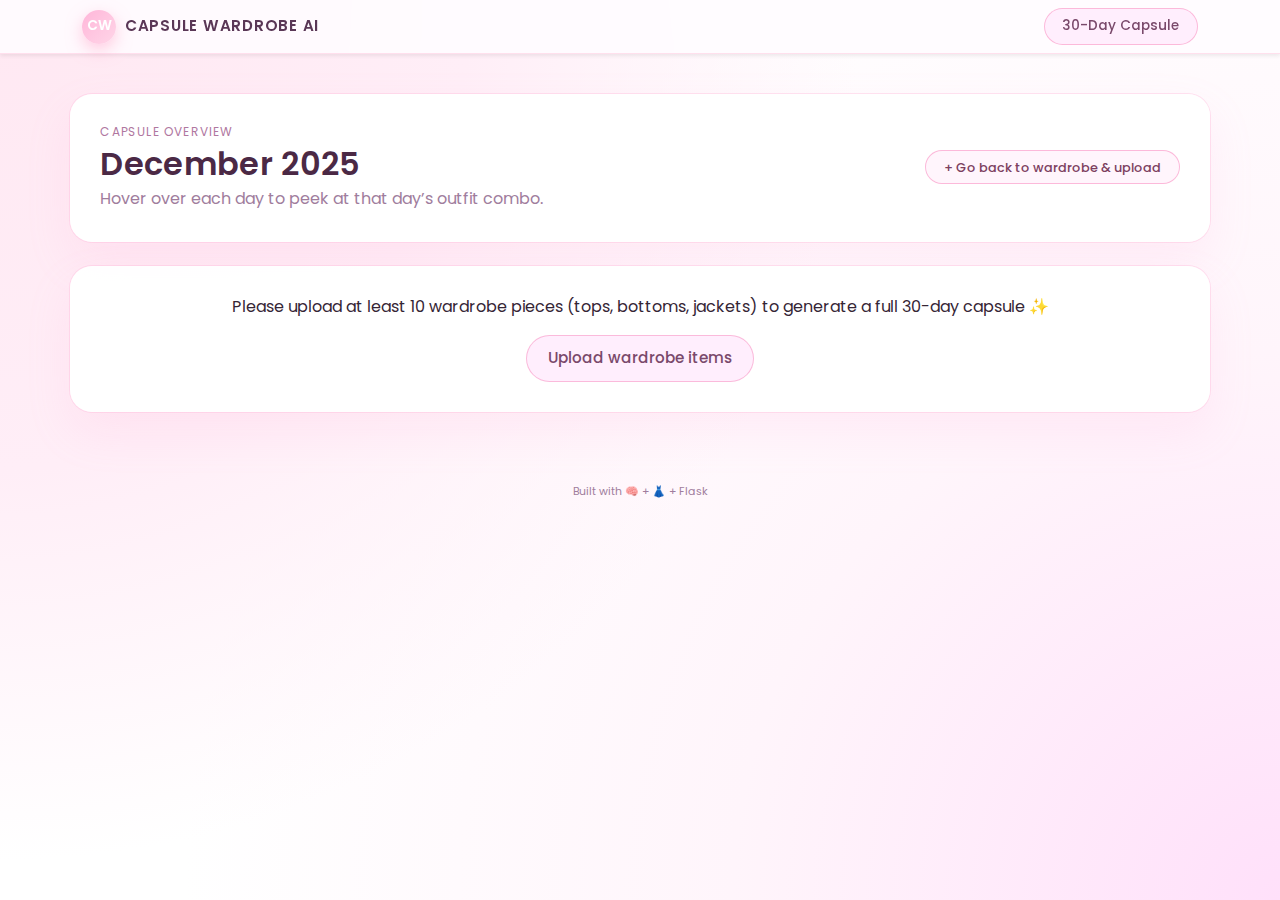
<file: capsule_snapshot.html>
<!DOCTYPE html>
<html lang="en">
<head>
    <meta charset="UTF-8" />
    <title>30-Day Capsule | Capsule Wardrobe AI</title>
    <meta name="viewport" content="width=device-width, initial-scale=1" />

    <!-- Google Font -->
    <link rel="preconnect" href="https://fonts.googleapis.com">
    <link rel="preconnect" href="https://fonts.gstatic.com" crossorigin>
    <link
      href="https://fonts.googleapis.com/css2?family=Poppins:wght@300;400;500;600;700&display=swap"
      rel="stylesheet"
    >

    <!-- Bootstrap (grid) -->
    <link
      href="https://cdn.jsdelivr.net/npm/bootstrap@5.3.3/dist/css/bootstrap.min.css"
      rel="stylesheet"
    />

    <!-- Custom CSS -->
    <link rel="stylesheet" href="/static/style.css" />
</head>
<body>
<header class="cw-nav shadow-sm">
  <div class="container d-flex align-items-center justify-content-between">
    <a href="/" class="cw-logo">
      <span class="logo-mark">CW</span>
      <span class="logo-text">Capsule Wardrobe AI</span>
    </a>

    <a href="/capsule" class="cw-nav-cta">
      30-Day Capsule
    </a>
  </div>
</header>

<main class="cw-main container">
  
<section class="cw-card mb-4">
  <div class="d-flex flex-wrap justify-content-between align-items-center gap-2">
    <div>
      <p class="cw-section-label mb-1">Capsule overview</p>
      <h2 class="card-title mb-1">December 2025</h2>
      <p class="text-muted mb-0">
        Hover over each day to peek at that day’s outfit combo.
      </p>
    </div>
    <a href="/" class="cw-chip-link">
      + Go back to wardrobe &amp; upload
    </a>
  </div>
</section>


  <section class="cw-card text-center">
    <p class="mb-3">Please upload at least 10 wardrobe pieces (tops, bottoms, jackets) to generate a full 30-day capsule ✨</p>
    <a href="/" class="cw-btn-secondary">
      Upload wardrobe items
    </a>
  </section>




</main>

<footer class="cw-footer">
  <div class="container text-center small text-muted">
    Built with 🧠 + 👗 + Flask
  </div>
</footer>
</body>
</html>
</file>
<file: static/style.css>
/* ========= GLOBAL RESET ========= */

*,
*::before,
*::after {
    box-sizing: border-box;
}

html, body {
    margin: 0;
    padding: 0;
}

/* ========= BASE STYLING ========= */

body {
    min-height: 100vh;
    font-family: "Poppins", system-ui, -apple-system, BlinkMacSystemFont, "Segoe UI", sans-serif;
    color: #352535;
    background:
        radial-gradient(circle at top left, #ffe8f2 0, #ffeef7 30%, transparent 55%),
        radial-gradient(circle at bottom right, #ffe0fa 0, #fff5fb 35%, #ffffff 70%);
}

.cw-main {
    padding: 2.5rem 0 4rem;
}

.cw-footer {
    padding: 0.5rem 0 1.5rem;
    font-size: 0.78rem;
}

/* ========= HEADER / NAV ========= */

.cw-nav {
    position: sticky;
    top: 0;
    z-index: 20;
    background: rgba(255, 252, 255, 0.9);
    backdrop-filter: blur(14px);
    border-bottom: 1px solid rgba(255, 189, 214, 0.45);
}

.cw-logo {
    display: inline-flex;
    align-items: center;
    gap: 0.55rem;
    padding: 0.6rem 0;
    text-decoration: none;
    color: inherit;
}

.logo-mark {
    width: 34px;
    height: 34px;
    border-radius: 999px;
    background: linear-gradient(135deg, #ffb6d9, #ffd6e8);
    display: inline-flex;
    align-items: center;
    justify-content: center;
    font-size: 0.85rem;
    font-weight: 600;
    color: #fff;
    box-shadow: 0 6px 16px rgba(255, 155, 195, 0.5);
}

.logo-text {
    font-weight: 600;
    letter-spacing: 0.05em;
    font-size: 0.95rem;
    text-transform: uppercase;
    color: #5a3756;
}

/* Nav CTA button */

.cw-nav-cta {
    display: inline-flex;
    align-items: center;
    padding: 0.45rem 1.1rem;
    border-radius: 999px;
    border: 1px solid rgba(252, 178, 214, 0.9);
    background: #ffeefd;
    color: #7a496b;
    font-size: 0.85rem;
    font-weight: 500;
    text-decoration: none;
    transition: background 0.15s ease, box-shadow 0.15s ease, transform 0.1s ease;
}

.cw-nav-cta:hover {
    background: #ffe1f4;
    box-shadow: 0 10px 22px rgba(255, 165, 210, 0.4);
    transform: translateY(-1px);
}

/* ========= CARDS ========= */

.cw-card {
    background: rgba(255, 255, 255, 0.96);
    border-radius: 22px;
    padding: 1.8rem 1.9rem 1.9rem;
    box-shadow:
        0 20px 45px rgba(252, 156, 205, 0.13),
        0 0 0 1px rgba(255, 190, 220, 0.4);
}

.card-title {
    font-weight: 600;
    letter-spacing: 0.01em;
    color: #4b2945;
}

/* hero variants */

.cw-hero-card {
    position: relative;
    overflow: hidden;
}

.cw-hero-card::after {
    content: "";
    position: absolute;
    right: -40px;
    bottom: -40px;
    width: 140px;
    height: 140px;
    border-radius: 50%;
    background: radial-gradient(circle, #ffd1e7 0, transparent 70%);
    opacity: 0.7;
}

.hero-title {
    font-size: 1.9rem;
    line-height: 1.2;
    color: #3e1937;
}

/* small pill label */

.cw-pill {
    display: inline-flex;
    align-items: center;
    padding: 0.25rem 0.9rem;
    border-radius: 999px;
    font-size: 0.78rem;
    letter-spacing: 0.08em;
    text-transform: uppercase;
    background: #ffeefd;
    color: #9b5b88;
    border: 1px solid rgba(250, 172, 210, 0.8);
}

/* section label */

.cw-section-label {
    font-size: 0.75rem;
    letter-spacing: 0.1em;
    text-transform: uppercase;
    color: #b0779f;
}

/* ========= BUTTONS ========= */

.cw-btn,
.cw-btn-secondary {
    display: inline-flex;
    align-items: center;
    justify-content: center;
    gap: 0.35rem;
    border-radius: 999px;
    padding: 0.7rem 1.3rem;
    border: none;
    font-weight: 500;
    font-size: 0.95rem;
    text-decoration: none;
    cursor: pointer;
    transition: transform 0.09s ease, box-shadow 0.09s ease, background 0.12s ease;
}

.cw-btn {
    background: linear-gradient(135deg, #ff9ac4, #ffc4df);
    color: #4a2036;
    box-shadow: 0 10px 26px rgba(255, 145, 205, 0.5);
}

.cw-btn:hover {
    transform: translateY(-1px);
    box-shadow: 0 14px 32px rgba(255, 130, 195, 0.6);
    color: #3b1024;
}

.cw-btn-secondary {
    background: #ffeefd;
    color: #7a496b;
    border: 1px solid rgba(250, 172, 210, 0.8);
}

.cw-btn-secondary:hover {
    background: #ffe3f7;
    color: #5a2f4e;
}

/* pill-style small link button */

.cw-chip-link {
    display: inline-flex;
    align-items: center;
    padding: 0.42rem 1.1rem;
    border-radius: 999px;
    background: rgba(255, 245, 252, 0.98);
    border: 1px solid rgba(252, 178, 214, 0.9);
    font-size: 0.8rem;
    text-decoration: none;
    color: #7c405f;
    font-weight: 500;
}

.cw-chip-link:hover {
    background: #ffe4f2;
    color: #5a2640;
}

/* ========= TEXT & HELPERS ========= */

.text-muted {
    color: #a07d9d !important;
}

h2, h3 {
    margin-bottom: 0.3rem;
}

/* ========= BULLETED LIST ========= */

.cw-bullets {
    list-style: none;
    padding-left: 0;
    margin-top: 1.1rem;
}

.cw-bullets li {
    position: relative;
    padding-left: 1.5rem;
    margin-bottom: 0.45rem;
    font-size: 0.9rem;
    color: #6d3a59;
}

.cw-bullets li::before {
    content: "";
    width: 9px;
    height: 9px;
    border-radius: 999px;
    background: radial-gradient(circle, #ffabd2 0, #fda4af 60%, #fdba74 100%);
    position: absolute;
    left: 0;
    top: 0.45rem;
}

/* ========= UPLOAD FORM ========= */

.cw-form .form-label {
    font-weight: 500;
    font-size: 0.9rem;
    color: #5a294c;
}

.cw-file-input {
    position: relative;
    display: inline-flex;
    align-items: center;
    width: 100%;
    border-radius: 999px;
    border: 1px dashed rgba(212, 148, 180, 0.95);
    padding: 0.7rem 1rem;
    background: linear-gradient(135deg, #fff8fc, #ffeefe);
    cursor: pointer;
}

.cw-file-input input[type="file"] {
    position: absolute;
    inset: 0;
    opacity: 0;
    cursor: pointer;
}

.cw-file-input .file-label {
    font-size: 0.88rem;
    color: #9b698a;
}

.cw-select {
    border-radius: 999px;
    border-color: rgba(210, 150, 183, 0.9);
    background-color: #fff9fd;
    font-size: 0.9rem;
    color: #5a294c;
}

/* ========= CALENDAR ========= */

.cw-week-header {
    display: grid;
    grid-template-columns: repeat(7, 1fr);
    font-size: 0.78rem;
    text-transform: uppercase;
    letter-spacing: 0.08em;
    color: #b58ab0;
    padding-inline: 0.35rem;
}

.cw-week-header span {
    text-align: center;
}

.cw-calendar-grid {
    display: grid;
    grid-template-columns: repeat(auto-fill, minmax(160px, 1fr));
    gap: 1rem;
}

.cw-day-card {
    position: relative;
    overflow: hidden;
    background: rgba(255, 253, 255, 0.98);
    border-radius: 18px;
    padding: 1.05rem 1.15rem 1.25rem;
    box-shadow:
        0 15px 35px rgba(235, 160, 205, 0.2),
        0 0 0 1px rgba(254, 207, 235, 0.8);
    border: none;
    cursor: pointer;
}

/* front face */

.cw-day-front {
    position: relative;
    z-index: 1;
    transition: opacity 0.18s ease;
}

.cw-day-pill {
    display: inline-flex;
    padding: 0.25rem 0.8rem;
    border-radius: 999px;
    font-size: 0.78rem;
    font-weight: 600;
    letter-spacing: 0.08em;
    text-transform: uppercase;
    background: linear-gradient(135deg, #ffe0f0, #ffc6e0);
    color: #64314c;
}

.cw-day-meta {
    font-size: 0.9rem;
}

.cw-date {
    font-weight: 600;
    color: #5a294c;
}

.cw-weekday {
    font-size: 0.82rem;
    color: #aa7aa0;
}

.cw-quote {
    font-size: 0.9rem;
    color: #7b4467;
}

/* back face */

.cw-day-back {
  position: absolute;
  inset: 0.8rem 0.9rem;
  border-radius: 14px;
  background: rgba(255, 244, 252, 0.96);
  border: 1px dashed rgba(246, 176, 214, 0.9);
  padding: 0.75rem 0.8rem;
  display: flex;
  flex-direction: column;
  justify-content: flex-start;
  gap: 0.5rem;

  /* ✨ NEW: scrolling if content is taller than card */
  max-height: 210px;
  overflow-y: auto;

  opacity: 0;
  transform: translateY(8px);
  transition: opacity 0.18s ease, transform 0.18s ease;
}


.cw-back-title {
    font-size: 0.85rem;
    font-weight: 600;
    color: #69294e;
    margin-bottom: 0.35rem;
}

.cw-item-line {
    display: flex;
    align-items: flex-start;
    gap: 0.55rem;
}

.cw-item-line + .cw-item-line {
    margin-top: 0.45rem;
}

.item-dot {
    width: 8px;
    height: 8px;
    border-radius: 999px;
    margin-top: 0.4rem;
    background: radial-gradient(circle, #fb7185 0, #f97316 40%, #fbbf24 100%);
}

/* hover behaviour */

.cw-day-card:hover .cw-day-front {
    opacity: 0;
}

.cw-day-card:hover .cw-day-back {
    opacity: 1;
    transform: translateY(0);
}

/* ========= RESPONSIVE ========= */

@media (max-width: 575px) {
    .cw-main {
        padding-top: 1.8rem;
    }

    .cw-card {
        padding: 1.4rem 1.35rem 1.55rem;
    }

    .cw-nav .container {
        padding-inline: 1rem !important;
    }

    .hero-title {
        font-size: 1.6rem;
    }

    .cw-calendar-grid {
        grid-template-columns: repeat(2, minmax(0, 1fr));
    }
}

.cw-outfit-thumb {
    margin-top: 0.35rem;
    width: 72px;
    height: 72px;
    object-fit: cover;
    border-radius: 12px;
    box-shadow: 0 4px 12px rgba(0, 0, 0, 0.15);
}
</file>
